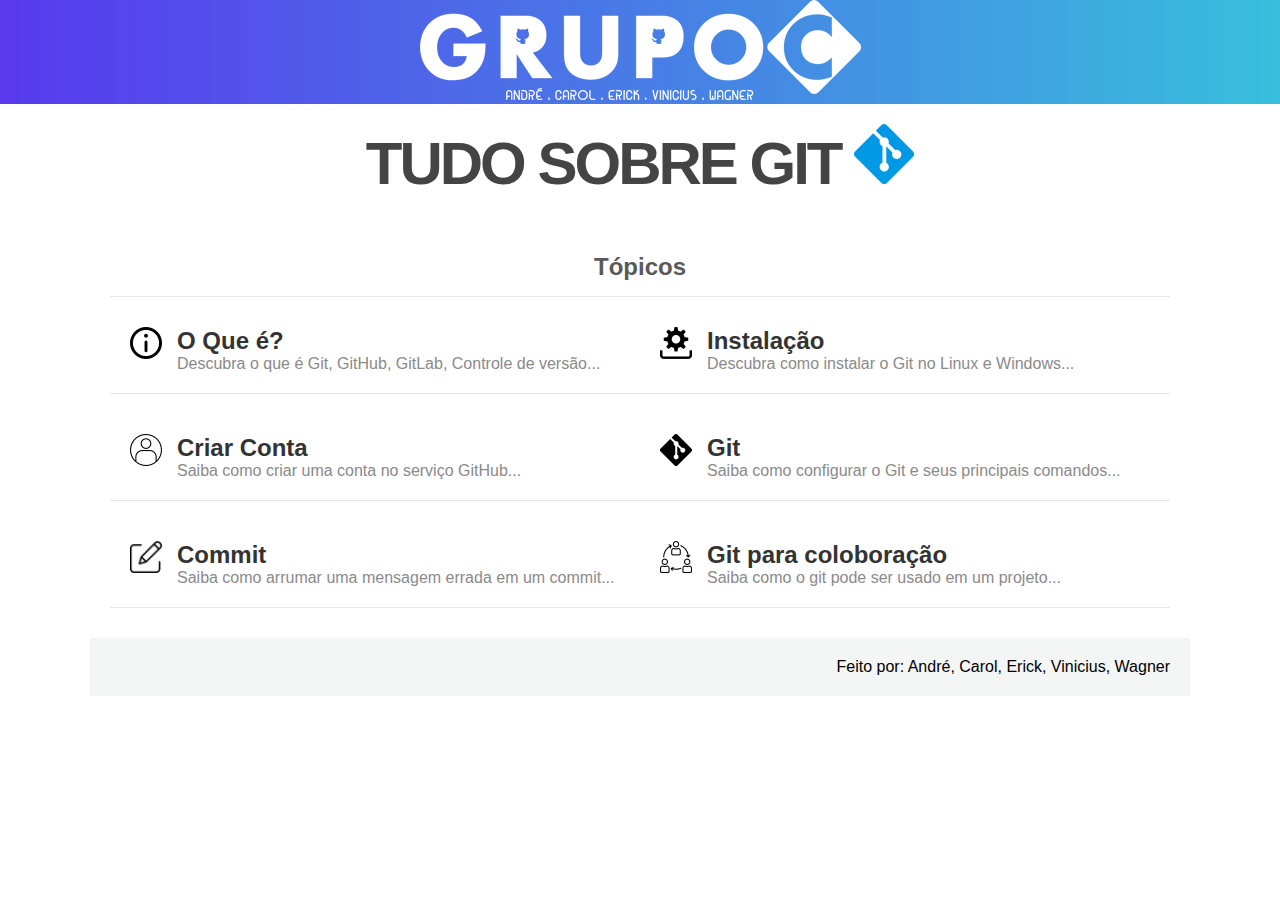
<file: index.html>
<!DOCTYPE html>
<html lang="pt-br">

<head>
    <meta charset="UTF-8">
    <meta name="viewport" content="width = device-width, initial-scale = 1.0">
    <meta http-equiv="X-UA-Compatible" content="ie=edge">
    <link rel="stylesheet" href="css/estilo.css">
    <title>Grupo C</title>
</head>

<body>

    <header class="header__principal">
        <a href="index.html"><img src="images/logo_441_100.png" alt="Logotipo GrupoC"></a>
    </header>

    <section class="section__tudo">
        <h2>Tudo Sobre Git <img src="images/git_60px.png" alt="logotipo Git"></h2>
    </section>

    <main class="clearfix">
        <section class="section__topicos clearfix">
            <h2>Tópicos</h2>

            <a href="paginas/o-que-e.html">
                <article class="article__box left">
                    <img src="images/info.png" alt="logo">
                    <h2>O Que é?</h2>
                    <p>Descubra o que é Git, GitHub, GitLab, Controle de versão...</p>
                </article>
            </a>
            <a href="paginas/instalacao.html">
                <article class="article__box left">
                    <img src="images/install.png" alt="logo">
                    <h2>Instalação</h2>
                    <p>Descubra como instalar o Git no Linux e Windows...</p>
                </article>
            </a>

            <a href="paginas/cria-conta.html">
                <article class="article__box left">
                    <img src="images/account.png" alt="logo">
                    <h2>Criar Conta</h2>
                    <p>Saiba como criar uma conta no serviço GitHub...</p>
                </article>
            </a>
            <a href="paginas/comandos.html">
                <article class="article__box left">
                    <img src="images/git.png" alt="logo">
                    <h2>Git</h2>
                    <p>Saiba como configurar o Git e seus principais comandos...</p>
                </article>
            </a>
            <a href="paginas/erro-commit.html">
                <article class="article__box left">
                    <img src="images/commit.png" alt="logo">
                    <h2>Commit</h2>
                    <p>Saiba como arrumar uma mensagem errada em um commit...</p>
                </article>
            </a>
            <a href="paginas/explicacao.html">
                <article class="article__box left">
                    <img src="images/collaboration.png" alt="logo">
                    <h2>Git para coloboração</h2>
                    <p>Saiba como o git pode ser usado em um projeto...</p>
                </article>
            </a>
        </section>
    </main>

    <footer>
        <p>Feito por: André, Carol, Erick, Vinicius, Wagner</p>
    </footer>

</body>

</html>
</file>
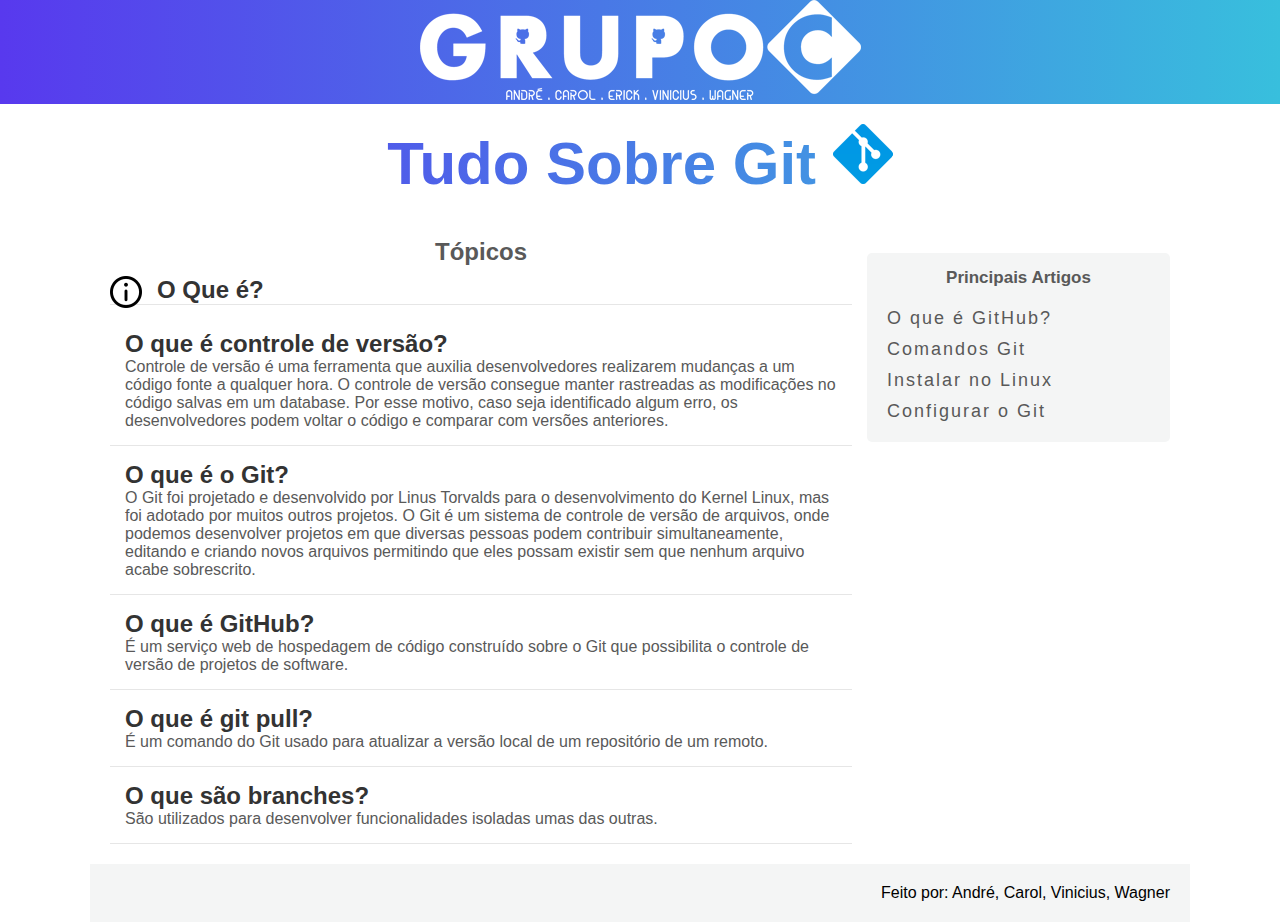
<file: o-que-e.html>
<!DOCTYPE html>
<html lang="pt-br">

<head>
    <meta charset="UTF-8">
    <meta name="viewport" content="width = device-width, initial-scale = 1.0">
    <meta http-equiv="X-UA-Compatible" content="ie=edge">
    <link rel="stylesheet" href="estilo.css">
    <title>O Que é?</title>
</head>

<body>

    <header class="header__principal">
        <a href="index.html"><img src="images/logo_441_100.png" alt="Logotipo GrupoC"></a>
    </header>

    <section class="section__tudo">
        <h2>Tudo Sobre Git <img src="images/git_60px.png" alt="logotipo Git"></h2>
    </section>

    <main class="clearfix">
        <section class="section__topicos_full">
            <h2>Tópicos</h2>
            <article class="article__box">
                <img src="images/info.png" alt="logo">
                <h2>O Que é?</h2>
            </article>

            <article class="article__box-full">
                <h2>O que é controle de versão?</h2>
                <p>Controle de versão é uma ferramenta que auxilia desenvolvedores realizarem mudanças a um código fonte a qualquer hora. O controle de versão consegue manter rastreadas as modificações no código salvas em um database. Por esse motivo, caso seja identificado algum erro, os desenvolvedores podem voltar o código e comparar com versões anteriores.</p>
            </article>

            <article class="article__box-full">
                <h2>O que é o Git?</h2>
                <p>O Git foi projetado e desenvolvido por Linus Torvalds para o desenvolvimento do Kernel Linux, mas foi adotado por muitos outros projetos.
                    O Git é um sistema de controle de versão de arquivos, onde podemos desenvolver projetos em que diversas pessoas podem contribuir simultaneamente, editando e criando novos arquivos permitindo que eles possam existir sem que nenhum arquivo acabe sobrescrito.</p>
            </article>

            <article class="article__box-full">
                <h2>O que é GitHub?</h2>
                <p>É um serviço web de hospedagem de código construído sobre o Git que possibilita o controle de versão de projetos de software.</p>
            </article>

            <article class="article__box-full">
                <h2>O que é git pull?</h2>
                <p>É um comando do Git usado para atualizar a versão local de um repositório de um remoto.</p>
            </article>


            <article class="article__box-full">
                <h2>O que são branches?</h2>
                <p>São utilizados para desenvolver funcionalidades isoladas umas das outras.</p>
            </article>
        </section>
        <aside class="aside__barra">
            <h2>Principais Artigos</h2>
            <ul>
                <li><a href="o-que-e.html">O que é GitHub?</a></li>
                <li><a href="#">Comandos Git</a></li>
                <li><a href="#">Instalar no Linux</a></li>
                <li><a href="#">Configurar o Git</a></li>
            </ul>
        </aside>

    </main>

    <footer>
        <p>Feito por: André, Carol, Vinicius, Wagner</p>
    </footer>

</body>

</html>
</file>
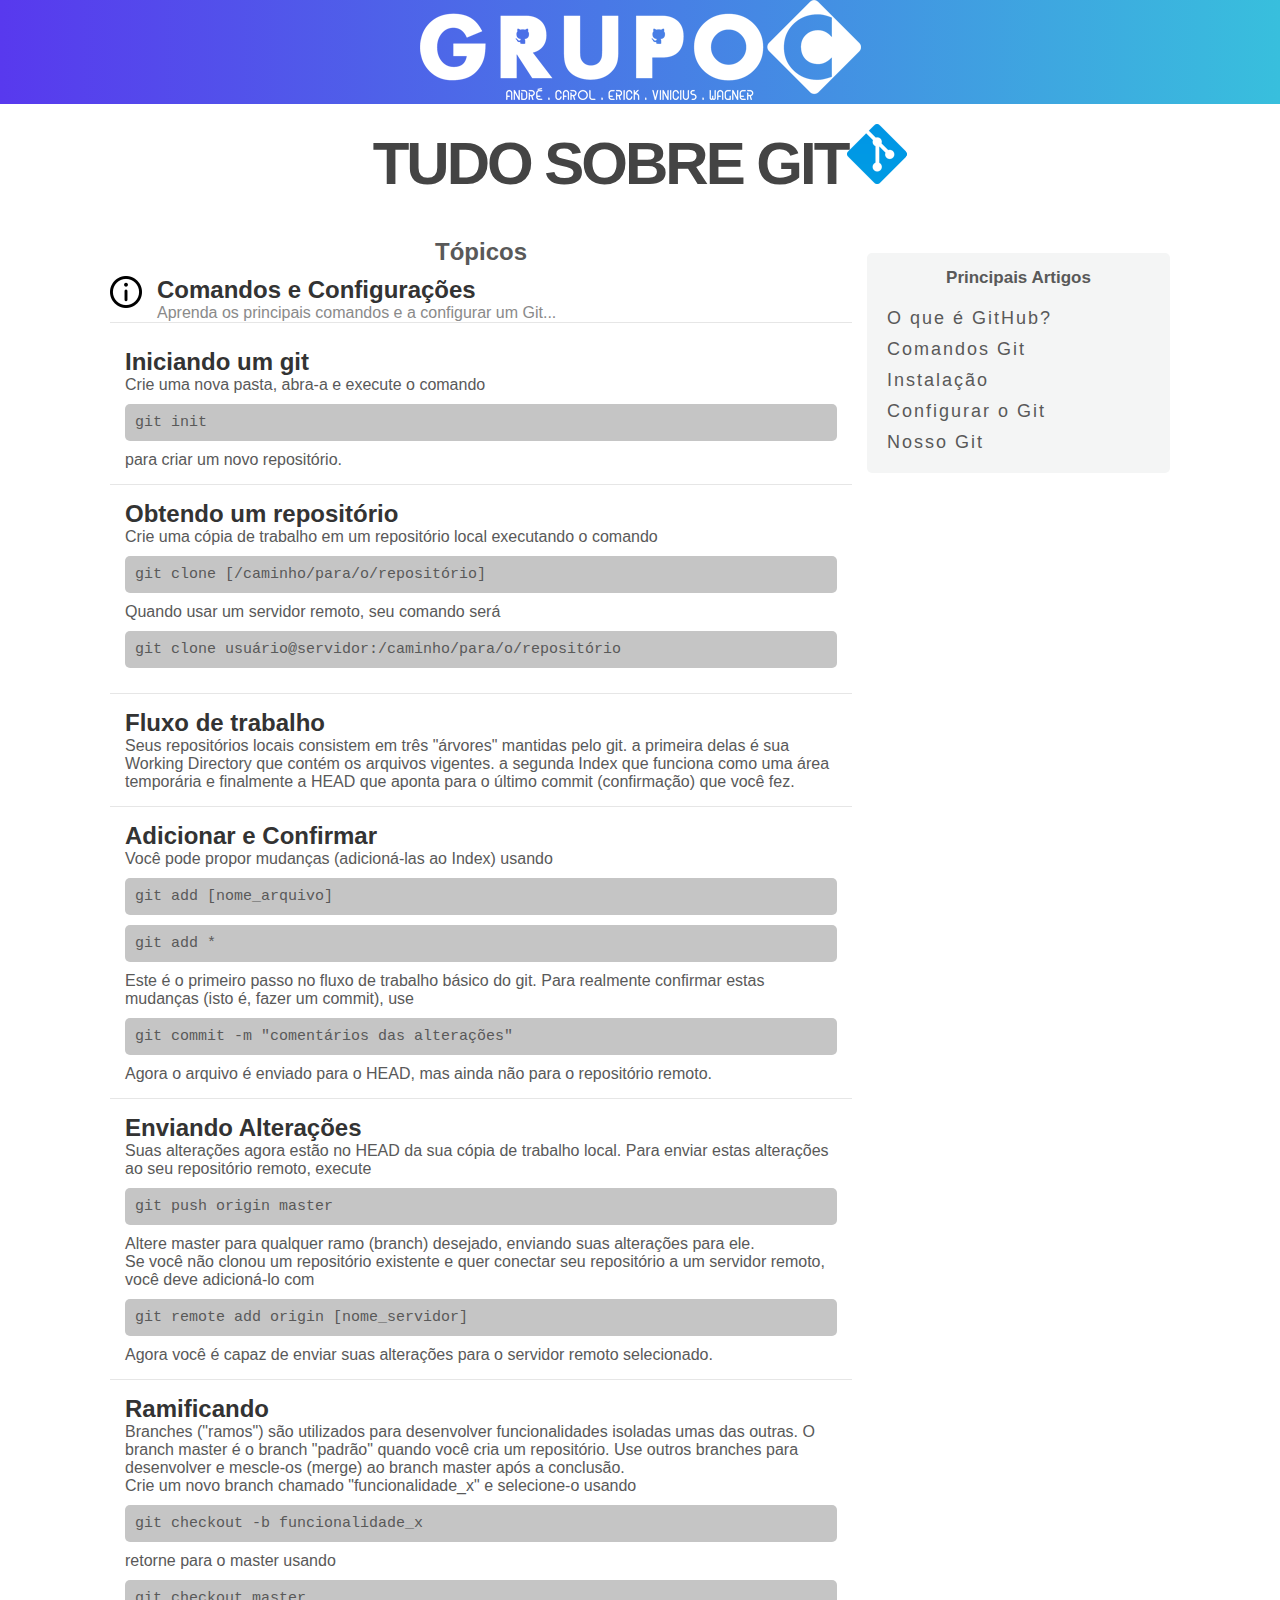
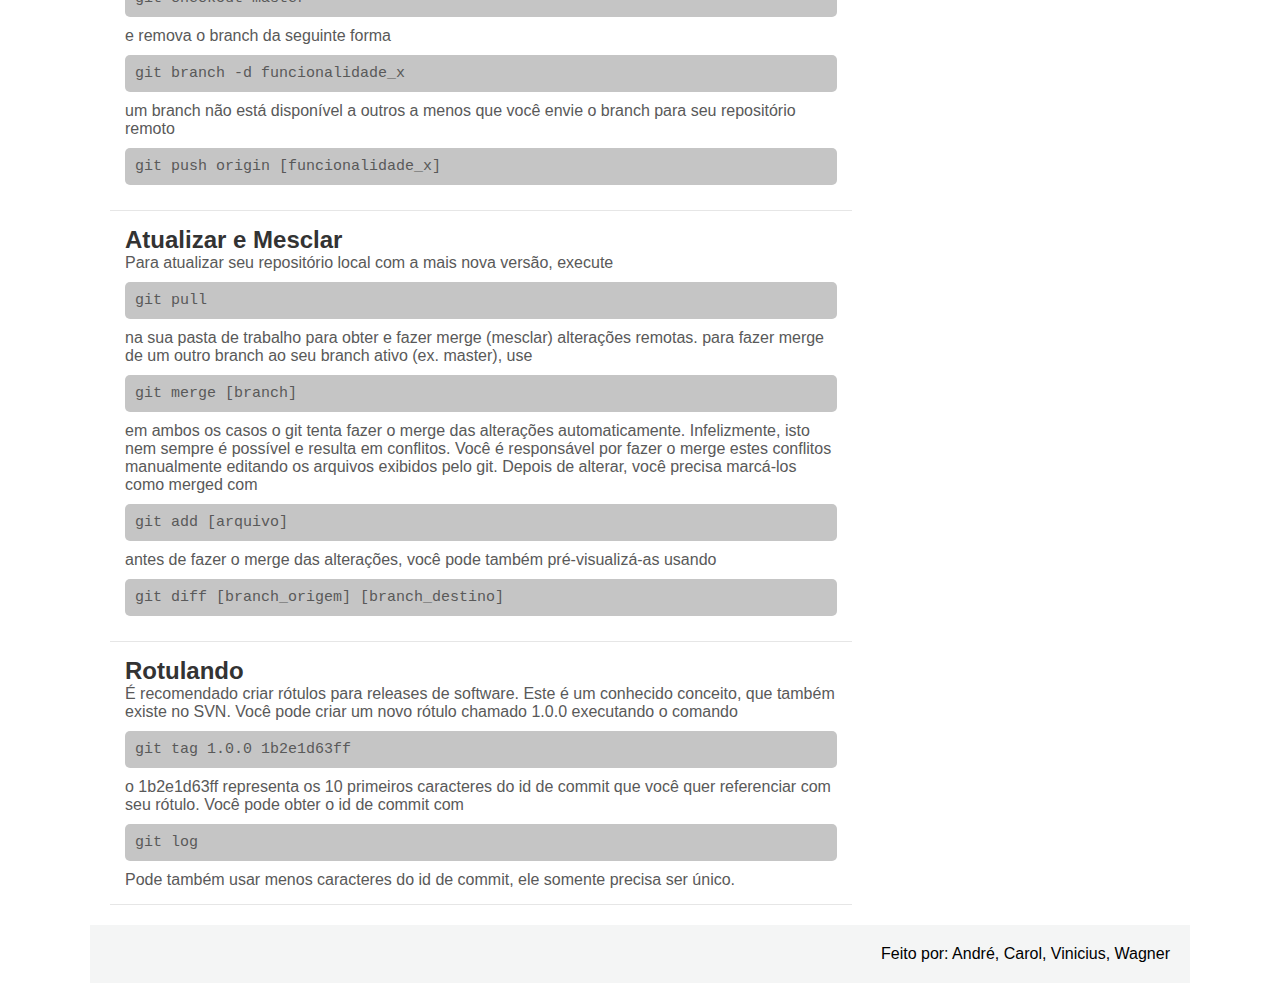
<file: paginas/comandos.html>
<!DOCTYPE html>
<html lang="pt-BR">

<head>
    <meta charset="UTF-8">
    <meta name="viewport" content="width = device-width, initial-scale = 1.0">
    <meta http-equiv="X-UA-Compatible" content="ie=edge">
    <link rel="stylesheet" href="../css/estilo.css">
    <title>Comandos</title>
</head>

<body>

    <header class="header__principal">
        <a href="../index.html"><img src="../images/logo_441_100.png" alt="Logotipo GrupoC"></a>
    </header>

    <section class="section__tudo">
        <h2>Tudo Sobre Git<img src="../images/git_60px.png" alt="logotipo Git"></h2>
    </section>

    <main class="clearfix">
        <section class="section__topicos_full">
            <h2>Tópicos</h2>
            <article class="article__box">
                <img src="../images/info.png" alt="logo">
                <h2>Comandos e Configurações</h2>
                <p>Aprenda os principais comandos e a configurar um Git...</p>
            </article>

            <article class="article__box-full">
                <h2>Iniciando um git</h2>
                <p>Crie uma nova pasta, abra-a e execute o comando </p>
                <p class="cod">git init</p>
                <p>para criar um novo repositório.</p>
            </article>

            <article class="article__box-full">
                <h2>Obtendo um repositório</h2>
                <p>Crie uma cópia de trabalho em um repositório local executando o comando</p>
                <p class="cod">git clone [/caminho/para/o/repositório]</p>
                <p>Quando usar um servidor remoto, seu comando será</p>
                <p class="cod">git clone usuário@servidor:/caminho/para/o/repositório</p>
            </article>

            <article class="article__box-full">
                <h2>Fluxo de trabalho</h2>
                <p>Seus repositórios locais consistem em três "árvores" mantidas pelo git. a primeira delas é sua Working Directory que contém os arquivos vigentes. a segunda Index que funciona como uma área temporária e finalmente a HEAD que aponta para o último commit (confirmação) que você fez.</p>
            </article>

            <article class="article__box-full">
                <h2>Adicionar e Confirmar</h2>
                <p>Você pode propor mudanças (adicioná-las ao Index) usando</p>
                <p class="cod">git add [nome_arquivo]</p>
                <p class="cod">git add *</p>
                <p>Este é o primeiro passo no fluxo de trabalho básico do git. Para realmente confirmar estas mudanças (isto é, fazer um commit), use</p>
                <p class="cod">git commit -m "comentários das alterações"</p>
                <p>Agora o arquivo é enviado para o HEAD, mas ainda não para o repositório remoto.</p>
            </article>

            <article class="article__box-full">
                <h2>Enviando Alterações</h2>
                <p>Suas alterações agora estão no HEAD da sua cópia de trabalho local. Para enviar estas alterações ao seu repositório remoto, execute</p>
                <p class="cod">git push origin master</p>
                <p>Altere master para qualquer ramo (branch) desejado, enviando suas alterações para ele. </p>
                <p>Se você não clonou um repositório existente e quer conectar seu repositório a um servidor remoto, você deve adicioná-lo com</p>
                <p class="cod">git remote add origin [nome_servidor]</p>
                <p>Agora você é capaz de enviar suas alterações para o servidor remoto selecionado.</p>
            </article>

            <article class="article__box-full">
                <h2>Ramificando</h2>
                <p>Branches ("ramos") são utilizados para desenvolver funcionalidades isoladas umas das outras. O branch master é o branch "padrão" quando você cria um repositório. Use outros branches para desenvolver e mescle-os (merge) ao branch master após a conclusão.</p>
                <p>Crie um novo branch chamado "funcionalidade_x" e selecione-o usando</p>
                <p class="cod">git checkout -b funcionalidade_x</p>
                <p>retorne para o master usando</p>
                <p class="cod">git checkout master</p>
                <p>e remova o branch da seguinte forma</p>
                <p class="cod">git branch -d funcionalidade_x</p>
                <p>um branch não está disponível a outros a menos que você envie o branch para seu repositório remoto</p>
                <p class="cod">git push origin [funcionalidade_x]</p>
            </article>

            <article class="article__box-full">
                <h2>Atualizar e Mesclar</h2>
                <p>Para atualizar seu repositório local com a mais nova versão, execute </p>
                <p class="cod">git pull</p>
                <p>na sua pasta de trabalho para obter e fazer merge (mesclar) alterações remotas.
                    para fazer merge de um outro branch ao seu branch ativo (ex. master), use</p>
                <p class="cod">git merge [branch]</p>
                <p>em ambos os casos o git tenta fazer o merge das alterações automaticamente. Infelizmente, isto nem sempre é possível e resulta em conflitos. Você é responsável por fazer o merge estes conflitos manualmente editando os arquivos exibidos pelo git. Depois de alterar, você precisa marcá-los como merged com</p>
                <p class="cod">git add [arquivo]</p>
                <p>antes de fazer o merge das alterações, você pode também pré-visualizá-as usando</p>
                <p class="cod">git diff [branch_origem] [branch_destino]</p>
            </article>

            <article class="article__box-full">
                <h2>Rotulando</h2>
                <p>É recomendado criar rótulos para releases de software. Este é um conhecido conceito, que também existe no SVN. Você pode criar um novo rótulo chamado 1.0.0 executando o comando</p>
                <p class="cod">git tag 1.0.0 1b2e1d63ff</p>
                <p>o 1b2e1d63ff representa os 10 primeiros caracteres do id de commit que você quer referenciar com seu rótulo. Você pode obter o id de commit com</p>
                <p class="cod">git log</p>
                <p>Pode também usar menos caracteres do id de commit, ele somente precisa ser único.</p>
            </article>

        </section>

        <aside class="aside__barra">
            <h2>Principais Artigos</h2>
            <ul>
                <li><a href="o-que-e.html">O que é GitHub?</a></li>
                <li><a href="comandos.html">Comandos Git</a></li>
                <li><a href="instalacao.html">Instalação</a></li>
                <li><a href="comandos.html">Configurar o Git</a></li>
                <li><a href="https://github.com/viniciusbeloti/git" target="_blank">Nosso Git</a></li>
            </ul>
        </aside>

    </main>

    <footer>
        <p>Feito por: André, Carol, Vinicius, Wagner</p>
    </footer>

</body>

</html>
</file>
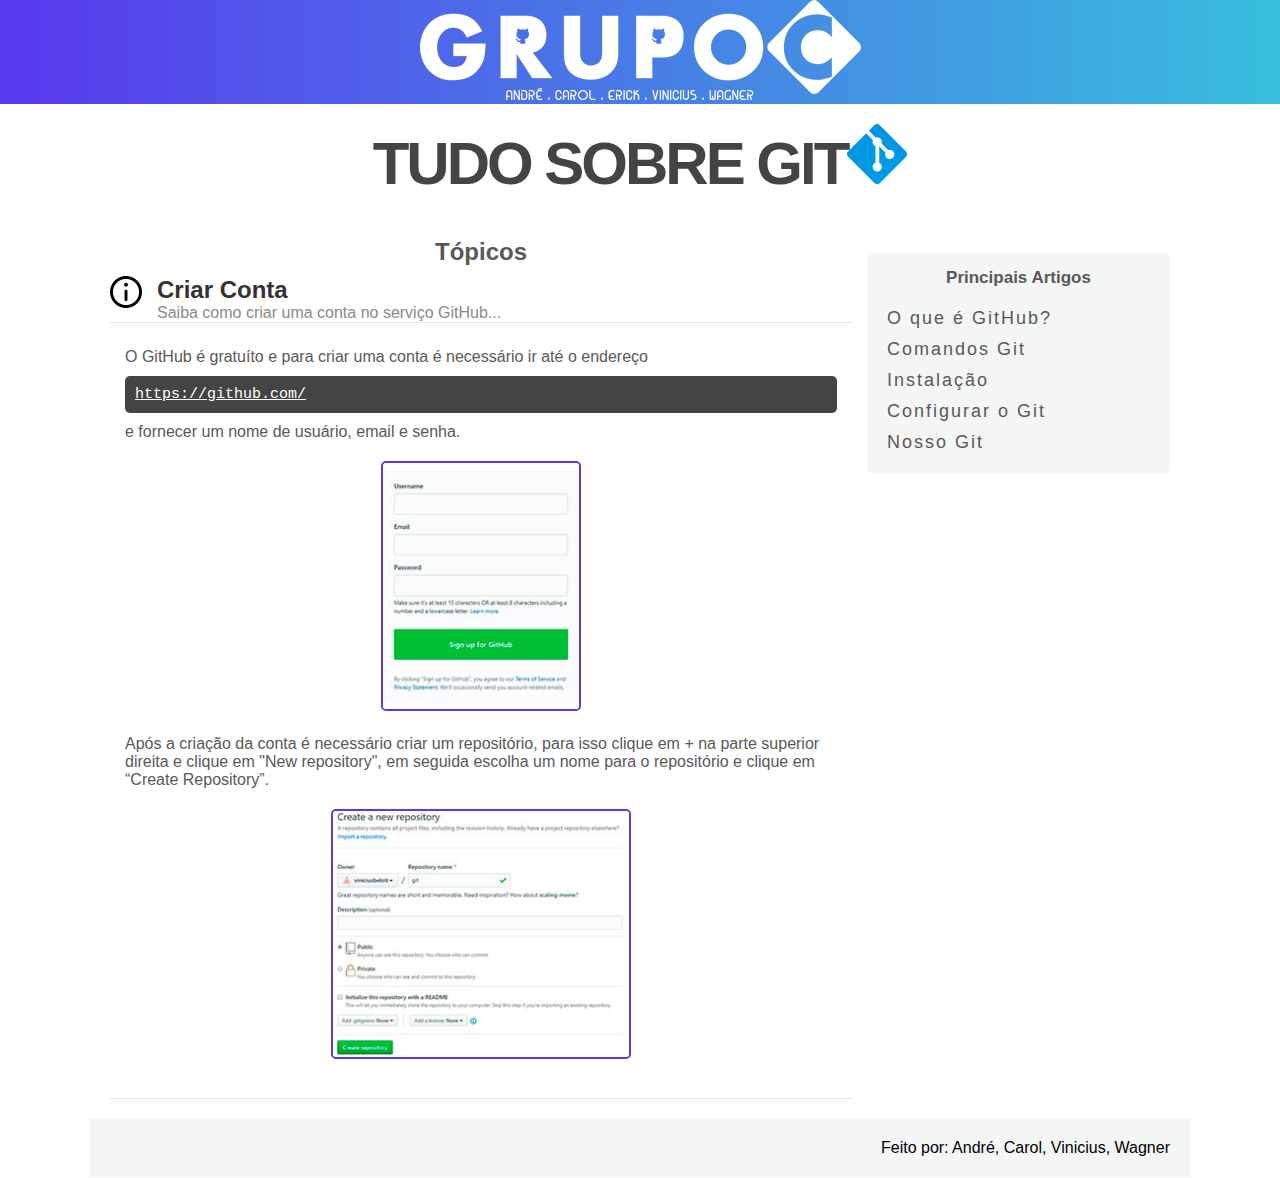
<file: paginas/cria-conta.html>
<!DOCTYPE html>
<html lang="pt-BR">

<head>
    <meta charset="UTF-8">
    <meta name="viewport" content="width = device-width, initial-scale = 1.0">
    <meta http-equiv="X-UA-Compatible" content="ie=edge">
    <link rel="stylesheet" href="../css/estilo.css">
    <title>Criar Conta</title>
</head>

<body>

    <header class="header__principal">
        <a href="../index.html"><img src="../images/logo_441_100.png" alt="Logotipo GrupoC"></a>
    </header>

    <section class="section__tudo">
        <h2>Tudo Sobre Git<img src="../images/git_60px.png" alt="logotipo Git"></h2>
    </section>
    <main class="clearfix">
        <section class="section__topicos_full">
            <h2>Tópicos</h2>
            <article class="article__box">
                <img src="../images/info.png" alt="logo">
                <h2>Criar Conta</h2>
                <p>Saiba como criar uma conta no serviço GitHub...</p>
            </article>

            <article class="article__box-full">
                <p>O GitHub é gratuíto e para criar uma conta é necessário ir até o endereço</p>
                <p class="ancora"><a href="https://github.com/" target="_blank">https://github.com/</a></p>
                <p>e fornecer um nome de usuário, email e senha.</p>
                <section class="imageC">
                    <img src="../images/cadastro1.jpg" width="200" height="250" alt="Pede para fornecer um nome de usuário, email e senha">
                </section>
                <p>Após a criação da conta é necessário criar um repositório, para isso clique em + na parte superior direita e clique em "New repository", em seguida escolha um nome para o repositório e clique em “Create Repository”. </p>
                <section class="imageC">
                    <img src="../images/cadastor2.jpg" width="300" height="250" alt="Criação de um repositório, para isso clique em + na parte superior direita e clique em">
                </section>

            </article>

        </section>


        <aside class="aside__barra">
            <h2>Principais Artigos</h2>
            <ul>
                <li><a href="o-que-e.html">O que é GitHub?</a></li>
                <li><a href="comandos.html">Comandos Git</a></li>
                <li><a href="instalacao.html">Instalação</a></li>
                <li><a href="comandos.html">Configurar o Git</a></li>
                <li><a href="https://github.com/viniciusbeloti/git" target="_blank">Nosso Git</a></li>
            </ul>
        </aside>

    </main>

    <footer>
        <p>Feito por: André, Carol, Vinicius, Wagner</p>
    </footer>

</body>

</html>
</file>
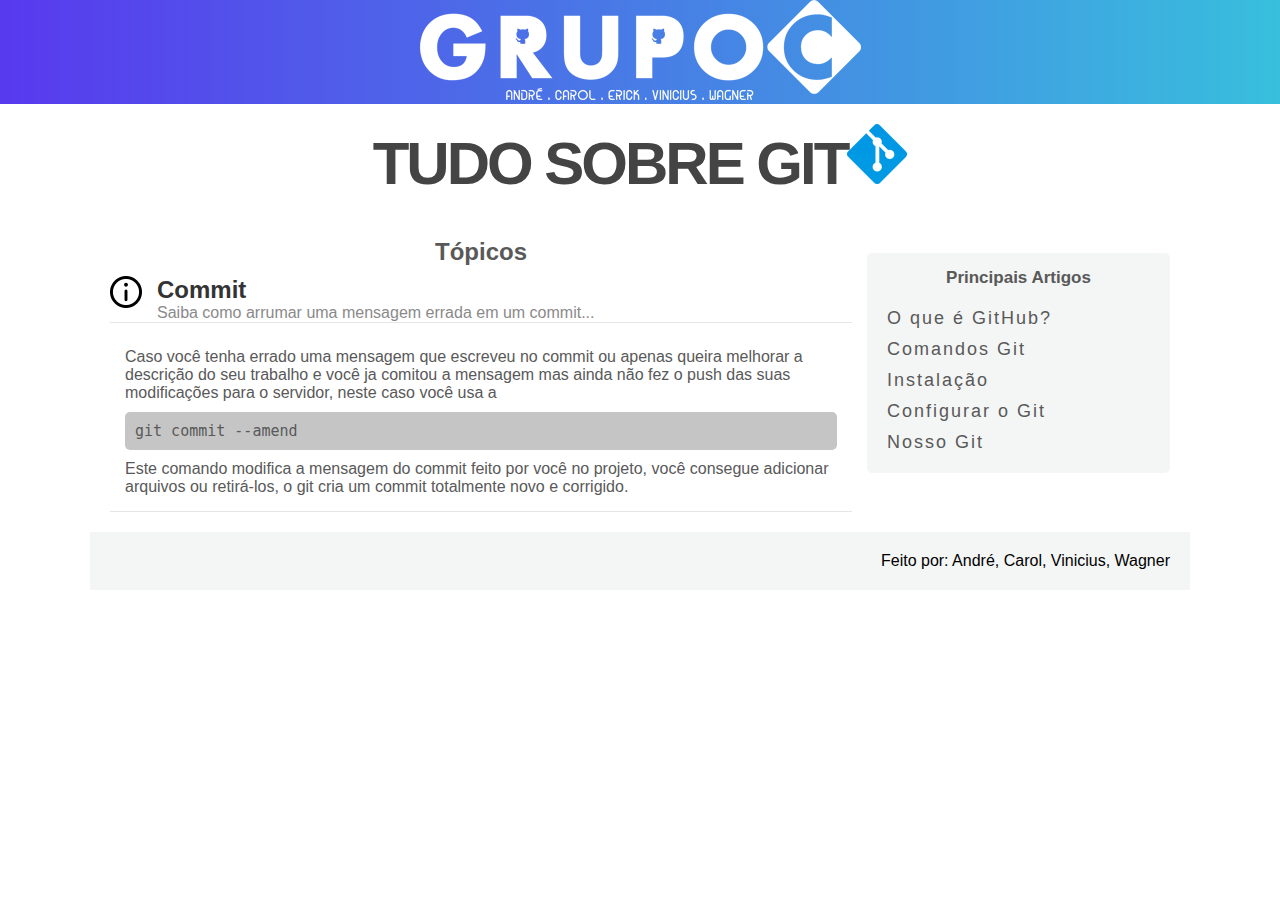
<file: paginas/erro-commit.html>
<!DOCTYPE html>
<html lang="pt-BR">

<head>
    <meta charset="UTF-8">
    <meta name="viewport" content="width = device-width, initial-scale = 1.0">
    <meta http-equiv="X-UA-Compatible" content="ie=edge">
    <link rel="stylesheet" href="../css/estilo.css">
    <title>Commit</title>
</head>

<body>

    <header class="header__principal">
        <a href="../index.html"><img src="../images/logo_441_100.png" alt="Logotipo GrupoC"></a>
    </header>

    <section class="section__tudo">
        <h2>Tudo Sobre Git<img src="../images/git_60px.png" alt="logotipo Git"></h2>
    </section>

    <main class="clearfix">
        <section class="section__topicos_full">
            <h2>Tópicos</h2>
            <article class="article__box">
                <img src="../images/info.png" alt="logo">
                <h2>Commit</h2>
                <p>Saiba como arrumar uma mensagem errada em um commit...</p>
            </article>

            <article class="article__box-full">
                <p>Caso você tenha errado uma mensagem que escreveu no commit ou apenas queira melhorar a descrição do seu trabalho e você ja comitou a mensagem mas ainda não fez o push das suas modificações para o servidor, neste caso você usa a </p>
                <p class="cod">git commit --amend</p>
                <p>Este comando modifica a mensagem do commit feito por você no projeto, você consegue adicionar arquivos ou retirá-los, o git cria um commit totalmente novo e corrigido. </p>
            </article>


        </section>

        <aside class="aside__barra">
            <h2>Principais Artigos</h2>
            <ul>
                <li><a href="o-que-e.html">O que é GitHub?</a></li>
                <li><a href="comandos.html">Comandos Git</a></li>
                <li><a href="instalacao.html">Instalação</a></li>
                <li><a href="comandos.html">Configurar o Git</a></li>
                <li><a href="https://github.com/viniciusbeloti/git" target="_blank">Nosso Git</a></li>
            </ul>
        </aside>

    </main>

    <footer>
        <p>Feito por: André, Carol, Vinicius, Wagner</p>
    </footer>

</body>

</html>
</file>
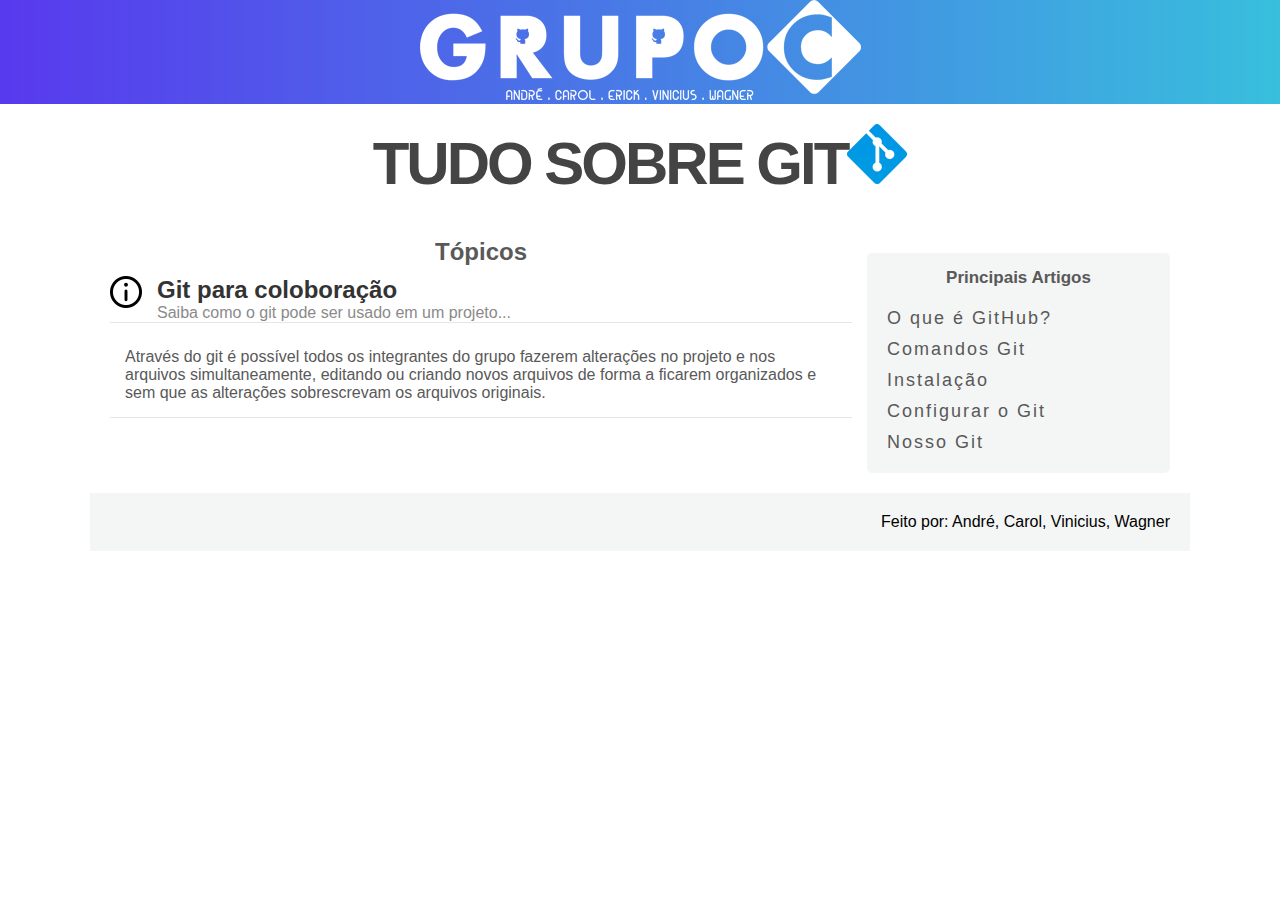
<file: paginas/explicacao.html>
<!DOCTYPE html>
<html lang="pt-BR">

<head>
    <meta charset="UTF-8">
    <meta name="viewport" content="width = device-width, initial-scale = 1.0">
    <meta http-equiv="X-UA-Compatible" content="ie=edge">
    <link rel="stylesheet" href="../css/estilo.css">
    <title>Explicação</title>
</head>

<body>

    <header class="header__principal">
        <a href="../index.html"><img src="../images/logo_441_100.png" alt="Logotipo GrupoC"></a>
    </header>

    <section class="section__tudo">
        <h2>Tudo Sobre Git<img src="../images/git_60px.png" alt="logotipo Git"></h2>
    </section>

    <main class="clearfix">
        <section class="section__topicos_full">
            <h2>Tópicos</h2>
            <article class="article__box">
                <img src="../images/info.png" alt="logo">
                <h2>Git para coloboração</h2>
                <p>Saiba como o git pode ser usado em um projeto...</p>
            </article>

            <article class="article__box-full">
                <p>Através do git é possível todos os integrantes do grupo fazerem alterações no projeto e nos arquivos simultaneamente, editando ou criando novos arquivos de forma a ficarem organizados e sem que as alterações sobrescrevam os arquivos originais.</p>
            </article>


        </section>

        <aside class="aside__barra">
            <h2>Principais Artigos</h2>
            <ul>
                <li><a href="o-que-e.html">O que é GitHub?</a></li>
                <li><a href="comandos.html">Comandos Git</a></li>
                <li><a href="instalacao.html">Instalação</a></li>
                <li><a href="comandos.html">Configurar o Git</a></li>
                <li><a href="https://github.com/viniciusbeloti/git" target="_blank">Nosso Git</a></li>
            </ul>
        </aside>

    </main>

    <footer>
        <p>Feito por: André, Carol, Vinicius, Wagner</p>
    </footer>

</body>

</html>
</file>
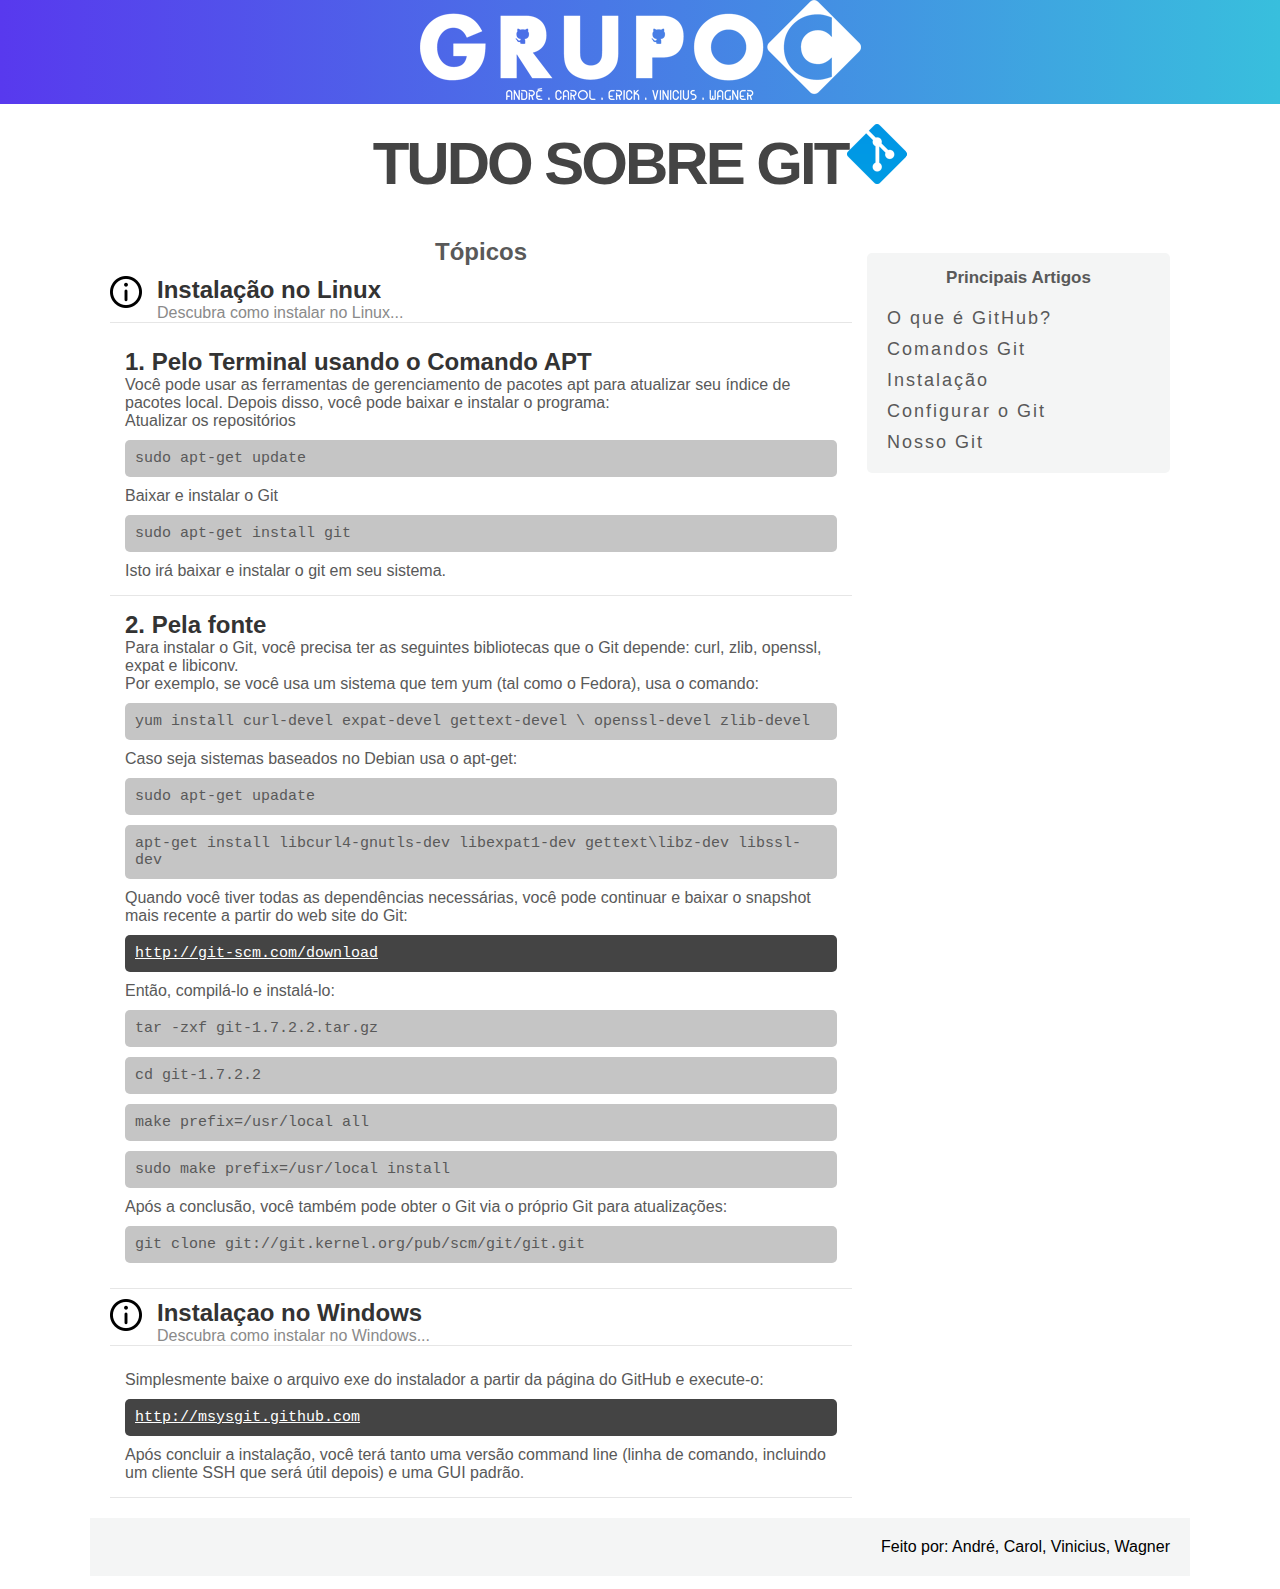
<file: paginas/instalacao.html>
<!DOCTYPE html>
<html lang="pt-BR">

<head>
    <meta charset="UTF-8">
    <meta name="viewport" content="width = device-width, initial-scale = 1.0">
    <meta http-equiv="X-UA-Compatible" content="ie=edge">
    <link rel="stylesheet" href="../css/estilo.css">
    <title>Instalação</title>
</head>

<body>

    <header class="header__principal">
        <a href="../index.html"><img src="../images/logo_441_100.png" alt="Logotipo GrupoC"></a>
    </header>

    <section class="section__tudo">
        <h2>Tudo Sobre Git<img src="../images/git_60px.png" alt="logotipo Git"></h2>
    </section>

    <main class="clearfix">
        <section class="section__topicos_full">
            <h2>Tópicos</h2>
            <article class="article__box">
                <img src="../images/info.png" alt="logo">
                <h2>Instalação no Linux</h2>
                <p>Descubra como instalar no Linux...</p>
            </article>

            <article class="article__box-full">
                <h2>1. Pelo Terminal usando o Comando APT</h2>
                <p>Você pode usar as ferramentas de gerenciamento de pacotes apt para atualizar seu índice de pacotes local. Depois disso, você pode baixar e instalar o programa: </p>
                <p>Atualizar os repositórios </p>
                <p class="cod">sudo apt-get update</p>
                <p>Baixar e instalar o Git</p>
                <p class="cod">sudo apt-get install git</p>
                <p>Isto irá baixar e instalar o git em seu sistema.</p>
            </article>

            <article class="article__box-full">
                <h2>2. Pela fonte</h2>
                <p>Para instalar o Git, você precisa ter as seguintes bibliotecas que o Git depende: curl, zlib, openssl, expat e libiconv. </p>
                <p>Por exemplo, se você usa um sistema que tem yum (tal como o Fedora), usa o comando: </p>
                <p class="cod">yum install curl-devel expat-devel gettext-devel \ openssl-devel zlib-devel</p>
                <p>Caso seja sistemas baseados no Debian usa o apt-get:</p>
                <p class="cod">sudo apt-get upadate</p>
                <p class="cod">apt-get install libcurl4-gnutls-dev libexpat1-dev gettext\libz-dev libssl-dev</p>
                <p>Quando você tiver todas as dependências necessárias, você pode continuar e baixar o snapshot mais recente a partir do web site do Git: </p>
                <p class="ancora"><a href="http://git-scm.com/download" target="_blank">http://git-scm.com/download </a></p>
                <p>Então, compilá-lo e instalá-lo: </p>
                <p class="cod">tar -zxf git-1.7.2.2.tar.gz </p>
                <p class="cod">cd git-1.7.2.2 </p>
                <p class="cod">make prefix=/usr/local all </p>
                <p class="cod">sudo make prefix=/usr/local install </p>
                <p>Após a conclusão, você também pode obter o Git via o próprio Git para atualizações: </p>
                <p class="cod">git clone git://git.kernel.org/pub/scm/git/git.git</p>
            </article>

            <article class="article__box">
                <img src="../images/info.png" alt="logo">
                <h2>Instalaçao no Windows</h2>
                <p>Descubra como instalar no Windows...</p>
            </article>

            <article class="article__box-full">
                <p>Simplesmente baixe o arquivo exe do instalador a partir da página do GitHub e execute-o:</p>
                <p class="ancora"><a href="http://msysgit.github.com" target="_blank">http://msysgit.github.com</a></p>
                <p>Após concluir a instalação, você terá tanto uma versão command line (linha de comando, incluindo um cliente SSH que será útil depois) e uma GUI padrão.</p>
            </article>
        </section>

        <aside class="aside__barra">
            <h2>Principais Artigos</h2>
            <ul>
                <li><a href="o-que-e.html">O que é GitHub?</a></li>
                <li><a href="comandos.html">Comandos Git</a></li>
                <li><a href="instalacao.html">Instalação</a></li>
                <li><a href="comandos.html">Configurar o Git</a></li>
                <li><a href="https://github.com/viniciusbeloti/git" target="_blank">Nosso Git</a></li>
            </ul>
        </aside>

    </main>

    <footer>
        <p>Feito por: André, Carol, Vinicius, Wagner</p>
    </footer>

</body>

</html>
</file>
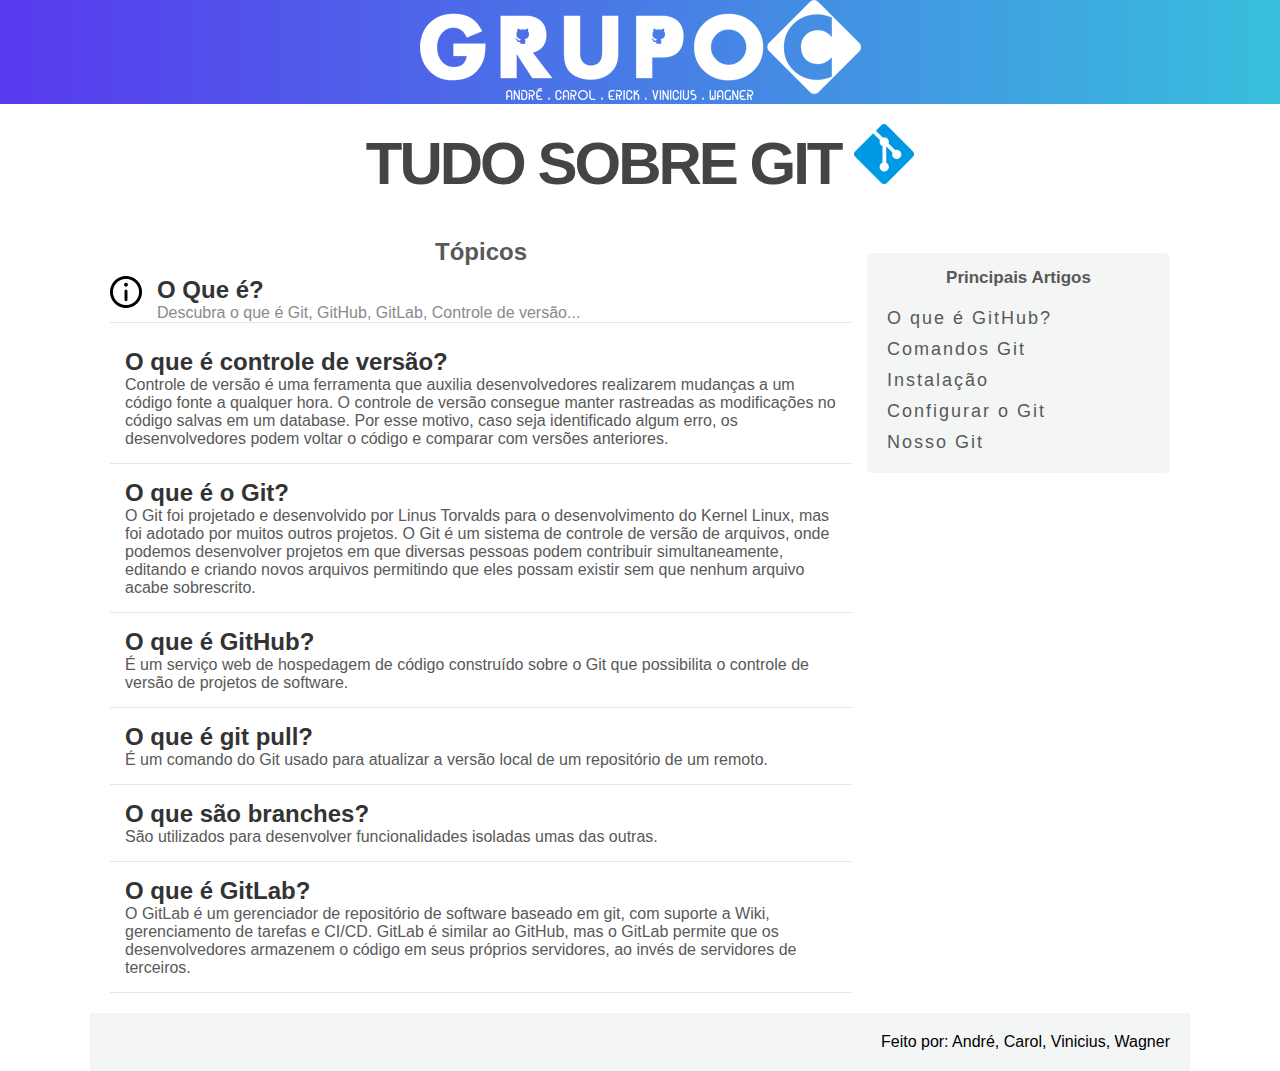
<file: paginas/o-que-e.html>
<!DOCTYPE html>
<html lang="pt-br">

<head>
    <meta charset="UTF-8">
    <meta name="viewport" content="width = device-width, initial-scale = 1.0">
    <meta http-equiv="X-UA-Compatible" content="ie=edge">
    <link rel="stylesheet" href="../css/estilo.css">
    <title>O Que é?</title>
</head>

<body>

    <header class="header__principal">
        <a href="../index.html"><img src="../images/logo_441_100.png" alt="Logotipo GrupoC"></a>
    </header>

    <section class="section__tudo">
        <h2>Tudo Sobre Git <img src="../images/git_60px.png" alt="logotipo Git"></h2>
    </section>

    <main class="clearfix">
        <section class="section__topicos_full">
            <h2>Tópicos</h2>
            <article class="article__box">
                <img src="../images/info.png" alt="logo">
                <h2>O Que é?</h2>
                <p>Descubra o que é Git, GitHub, GitLab, Controle de versão...</p>
            </article>

            <article class="article__box-full">
                <h2>O que é controle de versão?</h2>
                <p>Controle de versão é uma ferramenta que auxilia desenvolvedores realizarem mudanças a um código fonte a qualquer hora. O controle de versão consegue manter rastreadas as modificações no código salvas em um database. Por esse motivo, caso seja identificado algum erro, os desenvolvedores podem voltar o código e comparar com versões anteriores.</p>
            </article>

            <article class="article__box-full">
                <h2>O que é o Git?</h2>
                <p>O Git foi projetado e desenvolvido por Linus Torvalds para o desenvolvimento do Kernel Linux, mas foi adotado por muitos outros projetos.
                    O Git é um sistema de controle de versão de arquivos, onde podemos desenvolver projetos em que diversas pessoas podem contribuir simultaneamente, editando e criando novos arquivos permitindo que eles possam existir sem que nenhum arquivo acabe sobrescrito.</p>
            </article>

            <article class="article__box-full">
                <h2>O que é GitHub?</h2>
                <p>É um serviço web de hospedagem de código construído sobre o Git que possibilita o controle de versão de projetos de software.</p>
            </article>

            <article class="article__box-full">
                <h2>O que é git pull?</h2>
                <p>É um comando do Git usado para atualizar a versão local de um repositório de um remoto.</p>
            </article>

            <article class="article__box-full">
                <h2>O que são branches?</h2>
                <p>São utilizados para desenvolver funcionalidades isoladas umas das outras.</p>
            </article>

            <article class="article__box-full">
                <h2>O que é GitLab?</h2>
                <p>O GitLab é um gerenciador de repositório de software baseado em git, com suporte a Wiki, gerenciamento de tarefas e CI/CD. GitLab é similar ao GitHub, mas o GitLab permite que os desenvolvedores armazenem o código em seus próprios servidores, ao invés de servidores de terceiros.</p>
            </article>
        </section>

        <aside class="aside__barra">
            <h2>Principais Artigos</h2>
            <ul>
                <li><a href="o-que-e.html">O que é GitHub?</a></li>
                <li><a href="comandos.html">Comandos Git</a></li>
                <li><a href="instalacao.html">Instalação</a></li>
                <li><a href="comandos.html">Configurar o Git</a></li>
                <li><a href="https://github.com/viniciusbeloti/git" target="_blank">Nosso Git</a></li>
            </ul>
        </aside>

    </main>

    <footer>
        <p>Feito por: André, Carol, Vinicius, Wagner</p>
    </footer>

</body>

</html>
</file>
<file: css/estilo.css>
@charset "utf-8";

/*ESTILOS GERAIS*/

/*Corrigindo Bug IE*/
article,
header,
nav,
section,
footer,
main {
    display: block;
}

/*Corrigindo Bug IE*/

* {
    margin: 0;
    padding: 0;
    box-sizing: border-box;
}

body {
    font-family: arial, sans-serif;
}

.clearfix::after {
    content: "";
    clear: both;
    display: table;
}

main {
    max-width: 1100px;
    padding: 20px;
    margin: 0 auto;
}

footer {
    max-width: 1100px;
    padding: 20px;
    margin: 0 auto;
    text-align: right;
    background-color: #f4f5f5;
}

img {
    max-width: 100%;
}

@media screen and (max-width: 905px) {
    footer {
        text-align: center;
    }

}

/*ESTILOS GERAIS/*/


/*CABEÇALHO*/

.header__principal img {
    max-width: 100%;
}

.header__principal {
    width: 100%;
    background-image: linear-gradient(to right, #5839ee, #38bfdd);
    text-align: center;
}

/*CABEÇALHO//*/


/*SEÇÃO TUDO SOBRE GIT*/

.section__tudo {
    max-width: 1100px;
    padding: 20px;
    margin: 0 auto;
    text-align: center;
}

.section__tudo > h2 {
    font-size: 60px;
    color: #444;
    text-transform: uppercase;
    letter-spacing: -3px;
}

.section__tudo img {
    max-width: 100%;
}

@media screen and (max-width: 600px) {
    .section__tudo > h2 {
        font-size: 30px;

    }
}

/*SEÇÃO TUDO SOBRE GIT/*/

/*PAGE INDEX - SEÇÃO PRINCIPAIS TÓPICOS*/

.section__topicos a {
    text-decoration: none;
}

.section__topicos {
    width: 100%;
    max-width: 1100px;
    margin: 0 auto;
}

.article__box {
    margin: 10px 0;
    border-bottom: 1px solid #e6e6e6;
}

.article__box:hover {
    background-color: #fafafa;
    border-radius: 4px;
}

.article__box > h2 {
    color: #333;
}

.article__box > p {
    color: #8a8a8a;
}

.left {
    float: left;
    width: 50%;
    padding: 20px;
}

.section__topicos > h2 {
    color: #595959;
    text-align: center;
    padding: 15px;
    border-bottom: 1px solid #e6e6e6;
}

.article__box img {
    float: left;
    padding-right: 15px;
}

@media screen and (max-width: 905px) {
    .left {
        float: none;
        width: 100%;
    }

}

@media screen and (max-width: 300px) {
    .article__box img {
        display: block;
        max-width: 100%;
        float: none;
        margin: 0 auto;
        padding-right: 0;
        padding-bottom: 15px;
    }
}

/*SEÇÃO PRINCIPAIS TÓPICOS*/


/*BARRA LATERAL*/
.aside__barra {
    margin-top: 15px;
    margin-left: 15px;
    width: calc(30% - 15px);
    float: right;
    padding: 15px;
    background-color: #f4f5f5;
    border-radius: 5px;
}


.aside__barra li {
    list-style-type: none;
    color: #595959;
}

.aside__barra h2 {
    text-align: center;
    font-size: 17px;
    color: #595959;
    margin-bottom: 15px;
}

.aside__barra a {
    text-decoration: none;
    color: #595959;
    display: inline-block;
    padding: 5px;
    font-size: 18px;
    letter-spacing: 2px;
}

.aside__barra a:hover {
    color: #5839ee;
}

@media screen and (max-width: 750px) {
    .section__topicos {
        width: 100%;
        float: none;
    }

    .aside__barra {
        float: none;
        width: 100%;
        margin-left: 0;
        background-color: white;
    }

    .aside__barra h2 {
        font-size: 20px;
    }

}

/*BARRA LATERAL/*/

/*PAGINAS - SEÇÃO TOPICOS*/
.section__topicos_full {
    float: left;
    width: 70%;
}

.section__topicos_full > h2 {
    color: #595959;
    text-align: center;
}

.article__box-full {
    padding: 15px;
    border-bottom: 1px solid #e6e6e6;
}

.article__box-full h2 {
    color: #333;
}

.article__box-full p {
    color: #595959;
}

@media screen and (max-width: 750px) {
    .section__topicos_full {
        float: none;
        width: 100%;
    }

    .article__box-full {
        padding: 5px;
    }
}

@media screen and (max-width: 300px) {
    .article__box img {
        display: block;
        max-width: 100%;
        float: none;
        margin: 0 auto;
        padding-right: 0;
        padding-bottom: 15px;
    }


}

/*PAGINAS - SEÇÃO TOPICOS/*/

/* PAGINA INSTALAÇAO COD */

.cod {
    padding: 10px;
    margin-top: 10px;
    margin-bottom: 10px;
    background-color: #c5c5c5;
    font-family: monospace;
    font-size: 15px;
    border-radius: 5px;
    word-wrap: break-word;
}

.ancora {
    font-family: monospace;
    font-size: 15px;
    padding: 10px;
    margin-top: 10px;
    margin-bottom: 10px;
    word-wrap: break-word;
    background-color: #444;
    border-radius: 5px;
}

.ancora a {
    color: #fff;
}

section .imageC {
    padding: 10px;
    margin: 10px auto 10px auto;
    text-align: center;
}

section .imageC img {
    border: solid 2px #5839ee;
    border-radius: 5px;
}
</file>
<file: estilo.css>
@charset "utf-8";

/*ESTILOS GERAIS*/

* {
    margin: 0;
    padding: 0;
    box-sizing: border-box;
}

body {
    font-family: arial, sans-serif;
}

.clearfix::after {
    content: "";
    clear: both;
    display: table;
}

main {
    max-width: 1100px;
    padding: 20px;
    margin: 0 auto;
}

footer {
    max-width: 1100px;
    padding: 20px;
    margin: 0 auto;
    text-align: right;
    background-color: #f4f5f5;
}

@media screen and (max-width: 905px) {
    footer {
        text-align: center;
    }

}

/*ESTILOS GERAIS/*/


/*CABEÇALHO*/

.header__principal img {
    max-width: 100%;
}

.header__principal {
    width: 100%;
    background-image: linear-gradient(to right, #5839ee, #38bfdd);
    text-align: center;
}

/*CABEÇALHO//*/


/*SEÇÃO TUDO SOBRE GIT*/

.section__tudo {
    max-width: 1100px;
    padding: 20px;
    margin: 0 auto;
    text-align: center;
}

.section__tudo > h2 {
    font-size: 60px;
    background: linear-gradient(to right, #5839ee, #38bfdd);
    -webkit-background-clip: text;
    -webkit-text-fill-color: transparent;

}

.section__tudo img {
    max-width: 100%;
}

@media screen and (max-width: 600px) {
    .section__tudo > h2 {
        font-size: 30px;

    }

}

@media screen and (max-width: 250px) {
    .section__tudo > h2 {
        font-size: 15px;

    }
}

/*SEÇÃO TUDO SOBRE GIT/*/

/*PAGE INDEX - SEÇÃO PRINCIPAIS TÓPICOS*/

.section__topicos a {
    text-decoration: none;
}

.section__topicos {
    width: 70%;
    float: left;
}

.article__box {
    margin: 10px 0;
    border-bottom: 1px solid #e6e6e6;
}

.article__box:hover {
    background-color: #fafafa;
    border-radius: 4px;
}

.article__box > h2 {
    color: #333;
}

.article__box > p {
    color: #8a8a8a;
}

.left {
    float: left;
    width: 50%;
    padding: 20px;
}

.section__topicos > h2 {
    color: #595959;
    text-align: center;
    padding: 15px;
    border-bottom: 1px solid #e6e6e6;
}

.article__box img {
    float: left;
    padding-right: 15px;
}

@media screen and (max-width: 905px) {
    .left {
        float: none;
        width: 100%;
    }

}

@media screen and (max-width: 300px) {
    .article__box img {
        display: block;
        max-width: 100%;
        float: none;
        margin: 0 auto;
        padding-right: 0;
        padding-bottom: 15px;
    }
}

/*SEÇÃO PRINCIPAIS TÓPICOS*/


/*BARRA LATERAL*/
.aside__barra {
    margin-top: 15px;
    margin-left: 15px;
    width: calc(30% - 15px);
    float: right;
    padding: 15px;
    background-color: #f4f5f5;
    border-radius: 5px;
}


.aside__barra li {
    list-style-type: none;
    color: #595959;
}

.aside__barra h2 {
    text-align: center;
    font-size: 17px;
    color: #595959;
    margin-bottom: 15px;
}

.aside__barra a {
    text-decoration: none;
    color: #595959;
    display: inline-block;
    padding: 5px;
    font-size: 18px;
    letter-spacing: 2px;
}

.aside__barra a:hover {
    color: #5839ee;
}

@media screen and (max-width: 750px) {
    .section__topicos {
        width: 100%;
        float: none;
    }

    .aside__barra {
        float: none;
        width: 100%;
        margin-left: 0;
        background-color: white;
    }

    .aside__barra h2 {
        font-size: 20px;
    }

}

/*BARRA LATERAL/*/

/*PAGINAS - SEÇÃO TOPICOS*/
.section__topicos_full {
    float: left;
    width: 70%;
}

.section__topicos_full > h2 {
    color: #595959;
    text-align: center;
}

.article__box-full {
    padding: 15px;
    border-bottom: 1px solid #e6e6e6;
}

.article__box-full h2 {
    color: #333;
}

.article__box-full p {
    color: #595959;
}

@media screen and (max-width: 750px) {
    .section__topicos_full {
        float: none;
        width: 100%;
    }

    .article__box-full {
        padding: 5px;
    }
}

@media screen and (max-width: 300px) {
    .article__box img {
        display: block;
        max-width: 100%;
        float: none;
        margin: 0 auto;
        padding-right: 0;
        padding-bottom: 15px;
    }


}

/*PAGINAS - SEÇÃO TOPICOS/*/
</file>
